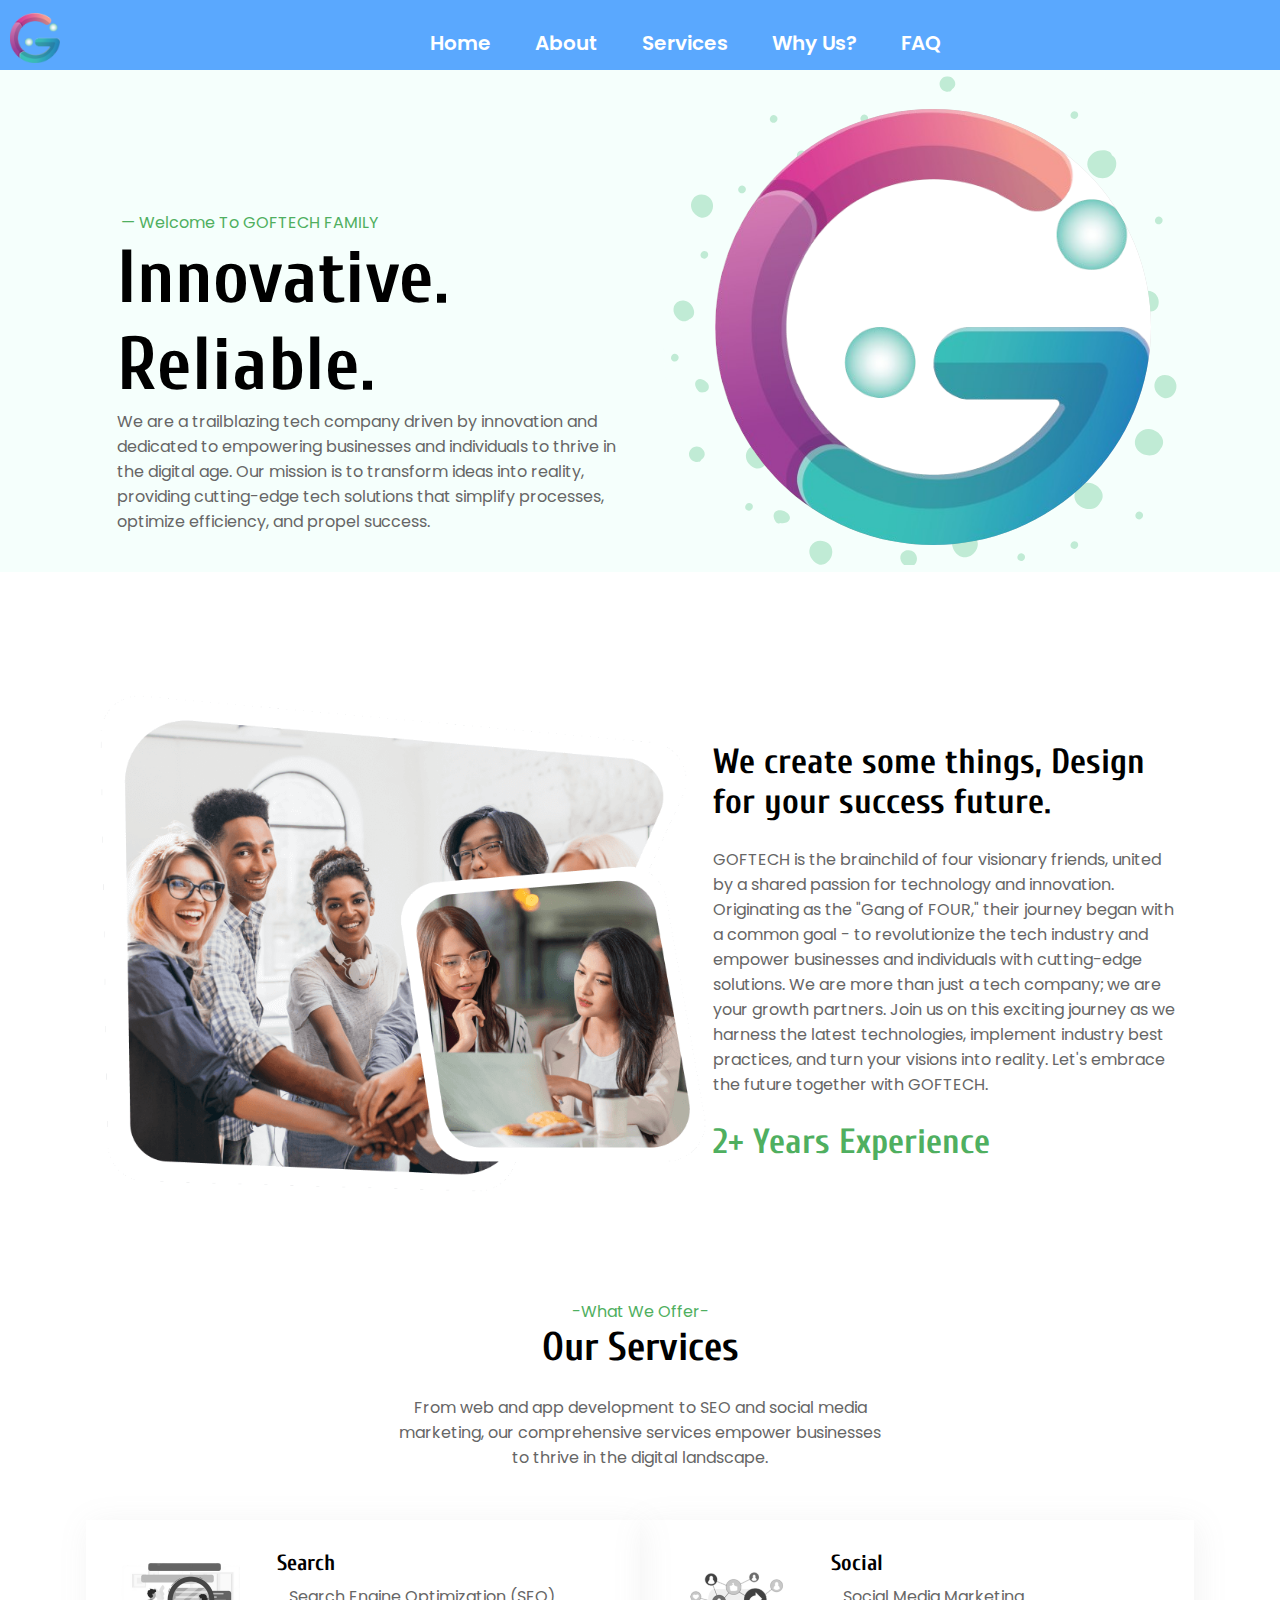
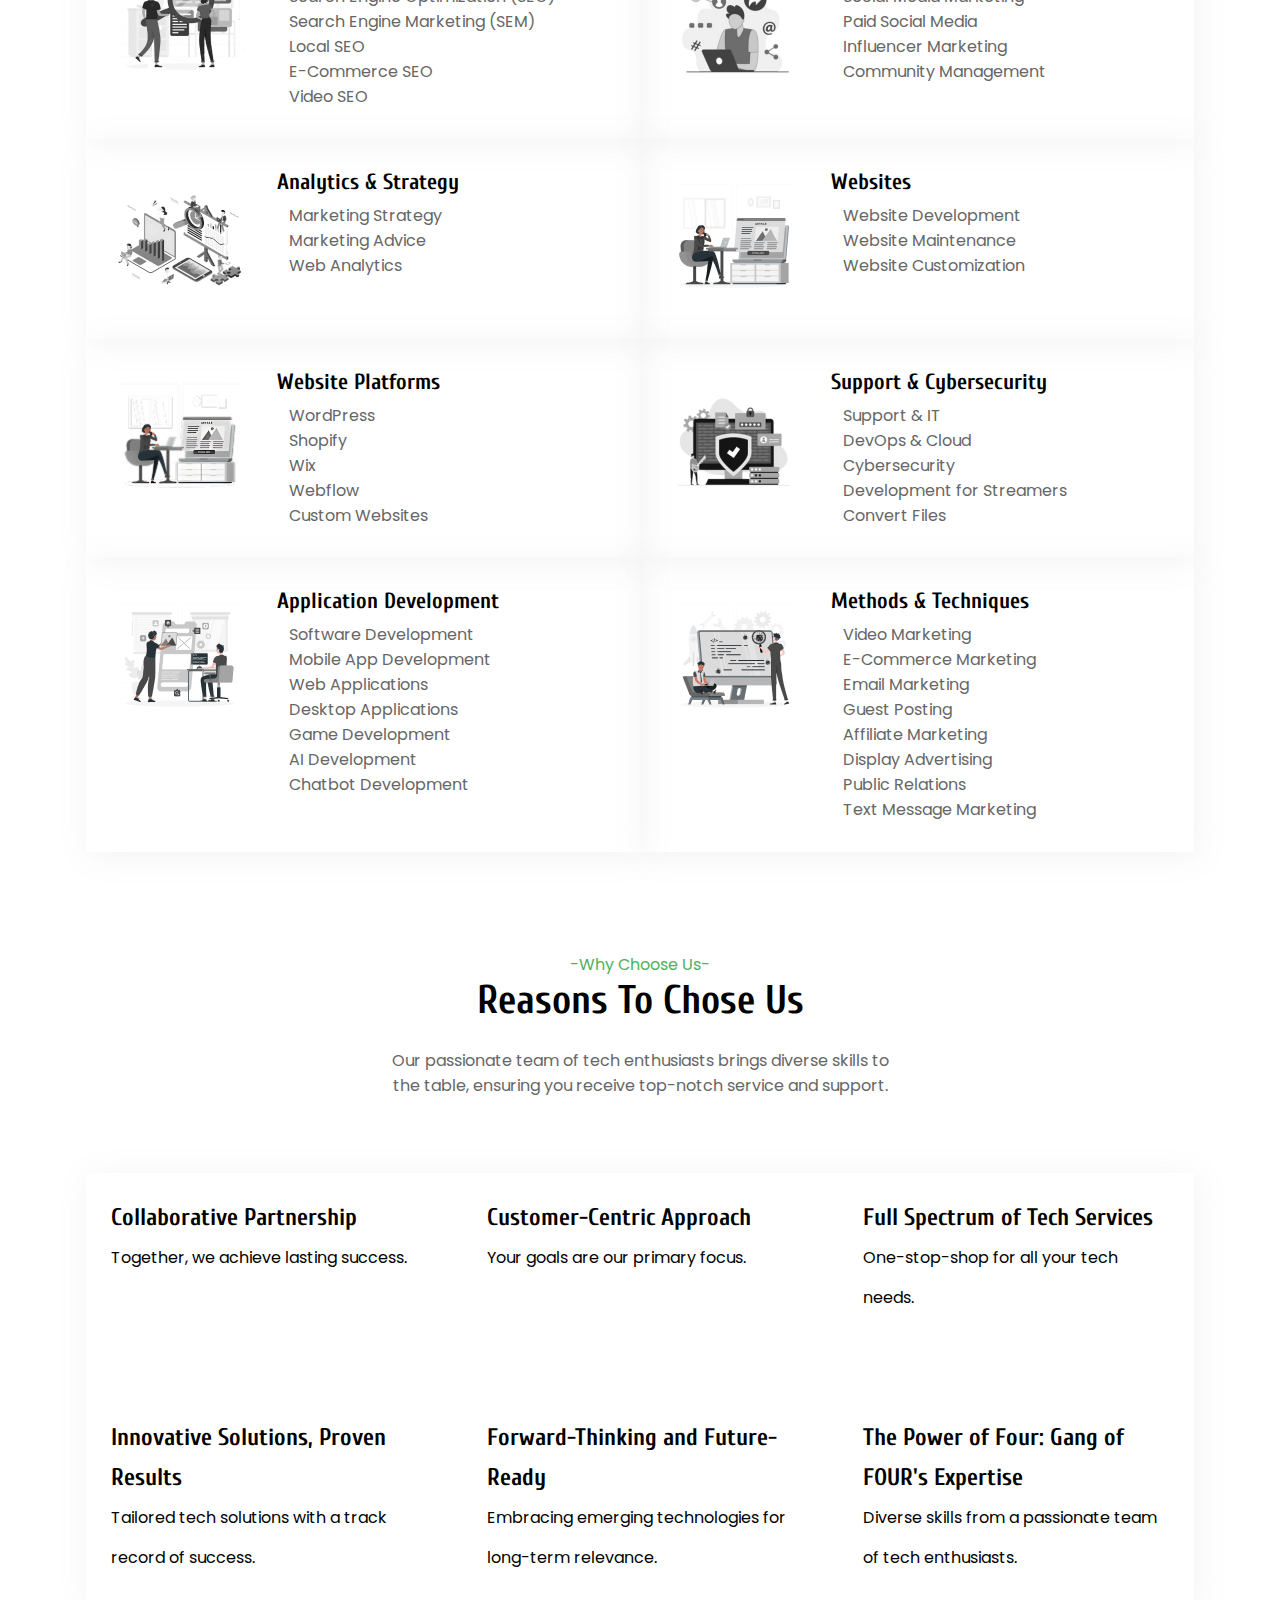
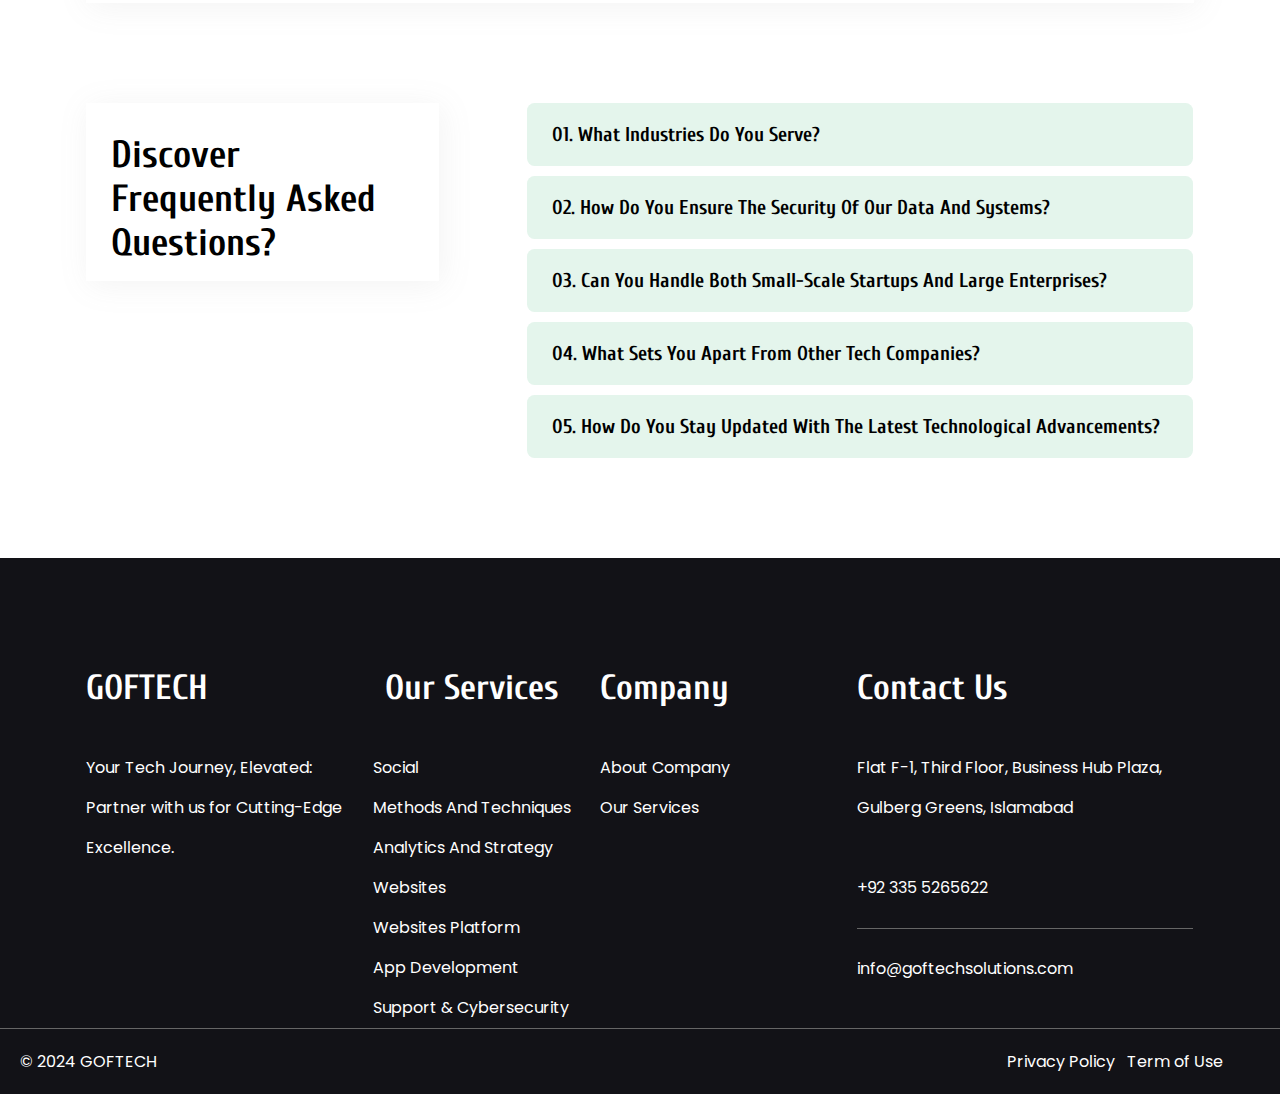
<file: Goftech Solutions Website/index.html>
<!DOCTYPE html>
<html lang="en">
<head>
    <meta charset="UTF-8">
    <meta name="viewport" content="width=device-width, initial-scale=1.0">
    <link rel="stylesheet" href="style.css">
    <title>GOFTECH WEBSITE</title>
</head>
<body>

    <div class="bg">
        <div class="nav-bar">
            <div class="logo">
                <img src="logo.png" alt="Logo">
            </div>
            <div class="nav-bar-content">
                <ul style="list-style-type:none;">
                    <li><a href="#">Home</a></li>
                    <li><a href="#">About</a></li>
                    <li><a href="#">Services</a></li>
                    <li><a href="#">Why Us?</a></li>
                    <li><a href="#">FAQ</a></li>
                </ul>
            </div>
        </div>
    
        <section>
            <div class="body-content">
                <div class="text-area">
    
                    <p class="Green-Text">&nbsp— Welcome To GOFTECH FAMILY</p>
    
                    <p class="big-text">Innovative. Reliable.</p>
    
                    <p style="color: #666666;">We are a trailblazing tech company driven by innovation and dedicated to empowering businesses and individuals to thrive in the digital age. Our mission is to transform ideas into reality, providing cutting-edge tech solutions that simplify processes, optimize efficiency, and propel success.</p>
    
                </div>
                <div class="big-image">
                    <img src="big-image.png" alt="Big Image Was Here MOYE MOYE" class="big-image">
                </div>
            </div>
        </section>
    </div>

    <section class="body-content2">
        <div class="image-banner">
            <img src="about-banner.png" alt="THERE WAS A BANNER MOYE MOYE">
        </div>

        <div class="texts">
            <div class="text-container">
                <p class="big-text2">We create some things, Design for your success future.</p><br>

                <p style="color: #666666;">GOFTECH is the brainchild of four visionary friends, united by a shared passion for technology and innovation. Originating as the "Gang of FOUR," their journey began with a common goal - to revolutionize the tech industry and empower businesses and individuals with cutting-edge solutions. We are more than just a tech company; we are your growth partners. Join us on this exciting journey as we harness the latest technologies, implement industry best practices, and turn your visions into reality. Let's embrace the future together with GOFTECH.</p><br>
                <p class="exp-text">2+ Years Experience</p>
            </div>
        </div>
    </section>

    <section>
        <div class="services-container">
            <div class="services">
                <p class="Green-Text">-What We Offer-</p>
                <p class="big-text3">Our Services</p><br>
                <p style="color: #666666;">From web and app development to SEO and social media marketing, our comprehensive services empower businesses to thrive in the digital landscape.</p>
            </div>
        </div>
    </section>

    <div class="skills-container">
        <section class="skills-section">
            <div class="search">
                <div class="inner-grid">
                    <img src="search.png" alt="">
                    
                    <ul>
                        <p>
                            Search
                        </p>
                        <li>Search Engine Optimization (SEO)</li>
                        <li>Search Engine Marketing (SEM)</li>
                        <li>Local SEO</li>
                        <li>E-Commerce SEO</li>
                        <li>Video SEO</li>
                    </ul>
                </div>
            </div>
            <div class="social skill">
                <div class="inner-grid">
                    <img src="social.png" alt="">
                    <ul>
                        <p>
                            Social
                        </p>
                        <li>Social Media Marketing</li>
                        <li>Paid Social Media</li>
                        <li>Influencer Marketing</li>
                        <li>Community Management</li>
                    </ul>
                </div>
            </div>
            <div class="analytics skill">
                <div class="inner-grid">
                    <img src="analytics.png" alt="">
                    <ul>
                        <p>
                            Analytics & Strategy
                        </p>
                        <li>Marketing Strategy</li>
                        <li>Marketing Advice</li>
                        <li>Web Analytics</li>
                    </ul>
                </div>
            </div>
            <div class="websites skill">
                <div class="inner-grid">
                    <img src="website.png" alt="">
                    <ul>
                        <p>
                            Websites
                        </p>
                        <li>Website Development</li>
                        <li>Website Maintenance</li>
                        <li>Website Customization</li>
                    </ul>
                </div>
            </div>
            <div class="website-platforms skill">
                <div class="inner-grid">
                    <img src="website (1).png" alt="">
                    <ul>
                        <p>
                            Website Platforms
                        </p>
                        <li>WordPress</li>
                        <li>Shopify</li>
                        <li>Wix</li>
                        <li>Webflow</li>
                        <li>Custom Websites</li>
                    </ul>
                </div>
            </div>
            <div class="cybersecurity skill">
                <div class="inner-grid">
                    <img src="cyber.png" alt="">
                    <ul>
                        <p>
                            Support & Cybersecurity
                        </p>
                        <li>Support & IT</li>
                        <li>DevOps & Cloud</li>
                        <li>Cybersecurity</li>
                        <li>Development for Streamers</li>
                        <li>Convert Files</li>
                    </ul>
                </div>
            </div>
            <div class="application skill">
                <div class="inner-grid">
                    <img src="app.png" alt="">
                    <ul>
                        <p>
                            Application Development
                        </p>
                        <li>Software Development</li>
                        <li>Mobile App Development</li>
                        <li>Web Applications</li>
                        <li>Desktop Applications</li>
                        <li>Game Development</li>
                        <li>AI Development</li>
                        <li>Chatbot Development</li>
                    </ul>
                </div>
            </div>
            <div class="techniques skill">
                <div class="inner-grid">
                    <img src="methods.png" alt="">
                    <ul>
                        <p>
                            Methods & Techniques
                        </p>
                        <li>Video Marketing</li>
                        <li>E-Commerce Marketing</li>
                        <li>Email Marketing</li>
                        <li>Guest Posting</li>
                        <li>Affiliate Marketing</li>
                        <li>Display Advertising</li>
                        <li>Public Relations</li>
                        <li>Text Message Marketing</li>
                    </ul>
                </div>
            </div>
    
        </section>

        <section>
            <div class="services-container">
                <div class="services">
                    <p class="Green-Text">-Why Choose Us-</p>
                    <p class="big-text3">Reasons To Chose Us</p><br>
                    <p style="color: #666666;">Our passionate team of tech enthusiasts brings diverse skills to the table, ensuring you receive top-notch service and support.</p>
                </div>
            </div><br><br><br>
        </section>

    </div>

    <section>
        <div class="reason">
            <div class="collab reasons">
                <p id="text-big">Collaborative Partnership</p>
                <p>Together, we achieve lasting success.</p>
            </div>
            <div class="customer reasons">
                <p id="text-big">Customer-Centric Approach</p>
                <p>Your goals are our primary focus.</p>
            </div>
            <div class="full reasons">
                <p id="text-big">Full Spectrum of Tech Services</p>
                <p>One-stop-shop for all your tech needs.</p>
            </div>
            <div class="innovation reasons">
                <p id="text-big">Innovative Solutions, Proven Results</p>
                <p>Tailored tech solutions with a track record of success.</p>
            </div>
            <div class="foward reasons">
                <p id="text-big">Forward-Thinking and Future-Ready</p>
                <p>Embracing emerging technologies for long-term relevance.</p>
            </div>
            <div class="power reasons">
                <p id="text-big">The Power of Four: Gang of FOUR's Expertise</p>
                <p>Diverse skills from a passionate team of tech enthusiasts.</p>
            </div>
        </div>
    </section>

    <section>
        <div class="faq">
            <p class="disc">Discover Frequently Asked Questions?</p>
            <div class="inner-faq-grid">
                <div class="q1 same">01. What Industries Do You Serve?</div>
                <div class="q2 same">02. How Do You Ensure The Security Of Our Data And Systems?</div>
                <div class="q3 same">03. Can You Handle Both Small-Scale Startups And Large Enterprises?</div>
                <div class="q4 same">04. What Sets You Apart From Other Tech Companies? </div>
                <div class="q5 same">05. How Do You Stay Updated With The Latest Technological Advancements?</div>
            </div>
        </div>
    </section>

    <footer>
        <div class="big-container">
            <div class="footer-container">
                <div class="foot">
                    <div class="goftech">
                        <p class="big-text2">GOFTECH</p><br>
                        <p>Your Tech Journey, Elevated: Partner with us for Cutting-Edge Excellence.</p>
                    </div>
                    <div class="services">
                        <p class="big-text2">Our Services</p><br>
                        <ul>
                            <li><a href="#">Social</a></li>
                            <li><a href="#">Methods And Techniques</a></li>
                            <li><a href="#">Analytics And Strategy</a></li>
                            <li><a href="#">Websites</a></li>
                            <li><a href="#">Websites Platform</a></li>
                            <li><a href="#">App Development</a></li>
                            <li><a href="#">Support & Cybersecurity</a></li>
                        </ul>
                    </div>
                    <div class="company">
                        <p class="big-text2">Company</p><br>
                        <ul>
                            <li><a href="">About Company</a></li>
                            <li><a href="">Our Services</a></li>
                        </ul>
                    </div>
                    <div class="contact">
                        <p class="big-text2">Contact Us</p><br>
                        <p>Flat F-1, Third Floor, Business Hub Plaza, Gulberg Greens, Islamabad</p><br>
                        <p><a href="https://wa.me/+923355265622">+92 335 5265622</a></p>
                        <hr>
                        <a href="mailto:info@goftechsolutions.com">info@goftechsolutions.com</a>
                    </div>
                    
                </div>
            </div>
            <div class="copyrights">
                <p>© 2024 GOFTECH</p>
                <ul>
                    <li><a href="">Privacy Policy&nbsp</a></li>
                    <li><a href="">&nbspTerm of Use</a></li>
                </ul>
            </div>
        </div>
    </footer>
</body>
</html>
</file>
<file: Goftech Solutions Website/style.css>
@import url('https://fonts.googleapis.com/css2?family=Montserrat:ital,wght@0,100..900;1,100..900&family=Poppins:ital,wght@0,100;0,200;0,300;0,400;0,500;0,600;0,700;0,800;0,900;1,100;1,200;1,300;1,400;1,500;1,600;1,700;1,800;1,900&display=swap');

@import url('https://fonts.googleapis.com/css2?family=Cuprum:ital,wght@0,400..700;1,400..700&family=Montserrat:ital,wght@0,100..900;1,100..900&family=Poppins:ital,wght@0,100;0,200;0,300;0,400;0,500;0,600;0,700;0,800;0,900;1,100;1,200;1,300;1,400;1,500;1,600;1,700;1,800;1,900&display=swap');

*{
    margin: 0;
    padding: 0;
    box-sizing: border-box;
}

body{
    font-family: "Poppins", serif;
    
}

.bg{
    background-color: #F5FFFC;
    overflow: auto;
}

.bg .nav-bar{
    /* margin: 20px; */
    /* border: 2px solid red; */
    padding-top: 13px;
    padding-left: 10px;
    display: grid;
    grid-template-columns: 100px 1fr;
    column-gap: 300px;
    background-color: #0075ffa1;
    
}

/* .nav-bar .logo{
    
} */

.nav-bar .logo img{
    height: 50px;
}

.nav-bar .nav-bar-content{
    margin-top: 15px;
}

.nav-bar .nav-bar-content li{
    display: inline-block;
    padding: 0px 20px;
}

.nav-bar .nav-bar-content li a{
    text-decoration: none;
    font-size: 20px;
    font-weight: 600;
}


/* ############Pseudo Classes############# */

/* unvisited link */
a:link {
    color: white;
  }
  
  /* visited link */
a:visited {
    color: white;
}
  
  /* mouse over link */
  a:hover {
    color: #4FAF60;
  }
  
  /* selected link */
  a:active {
    color: white;
  }

/* ############ Utility Classes ########### */

.Green-Text{
    color: #4FAF60;
}

.big-text{
    font-family: "Cuprum", sans-serif;
    font-size: 75px;
    font-weight: bold;
}

.big-text2{
    font-family: "Cuprum", sans-serif;
    font-size: 35px;
    font-weight: bold;
}

.big-text3{
    font-family: "Cuprum", sans-serif;
    font-size: 40px;
    font-weight: bold;
}

/* .text-grey{
    color: #666666;
} */


/* ################# Body Content 1 ############ */

.body-content{
    display: grid;
    grid-template-columns: repeat(2,1fr);
    margin-left: 20px;
    column-gap: 10px;
}

.body-content .text-area{
    margin-top: 140px;
    margin-left: 97px;
}


/* ###################### Body Content 2 #################### */

.body-content2{
    margin-top: 120px;
    margin-left: 100px;
    display: grid;
    grid-template-columns: repeat(2,1fr);

}

.body-content2 .image-banner img{
    height: 500px;
}

.text-container{
    margin-top: 50px;
    max-width: 470px;
}

.exp-text{
    font-family: "Cuprum", sans-serif;
    font-size: 35px;
    font-weight: bold;
    color: #4FAF60;
}


/* ################# Services ################# */
.services-container{
    margin-top: 100px;
}

.services{
    text-align: center;
    max-width: 500px;
    margin: 0 auto;
}

/* ############## Skill Section ################ */
.skills-container{
    margin-top: 50px;
}

.skills-section{
    width: 1108px;
    display: grid;
    grid-template-columns: 1fr 1fr;
    margin: 0 auto;
}

.skills-section .inner-grid{
    display: grid;
    grid-template-columns: 33% 66%;
    padding: 30px 25px;
    width: 100%;
    height: 100%;
    box-shadow: 3px 4px 30px hsla(0, 0%, 53%, 0.1);
    
}

.skills-section .inner-grid img{
    width: 140px;
    height: 140px;
}

.skills-section .inner-grid ul{
    list-style-type: none;
}

.skills-section .inner-grid li{
    padding-left: 12px;
    color: #666666;
}

.skills-section .inner-grid p{
    font-family: "Cuprum", sans-serif;
    font-size: 22px;
    font-weight: bold;
    margin-bottom: 8px;
}

.inner-grid:hover{
    border-bottom: 1.5px solid red;
}


/* ############## Reasons ############# */

.reason{
    /* border: 1px solid red; */
    width: 1108px;
    height: fit-content;
    margin: 0 auto;
    display: grid;
    grid-template-columns: 1fr 1fr 1fr;
    grid-auto-rows: 1fr;
    gap: 10px 20px;
    box-shadow: 3px 4px 30px hsla(0, 0%, 53%, 0.1);
}

.reason .reasons{
    /* border: 1px solid black; */
    padding: 15px;
    line-height: 40px;
    margin: 10px;
    background-color: inherit;
    transition: background-color 0.5s ease 0s;
}

.reason .reasons:hover{
    color: white;
    background-color: #28AF60;
}

#text-big{
    font-family: "Cuprum", sans-serif;
    font-size: 24px;
    font-weight: bold;
}

/* ############### FAQs ############### */

.faq{
    padding-top: 100px;
    width: 1108px;
    margin: 0 auto;
    display: grid;
    grid-template-columns: 441px 666px;
}

.disc{
    width: 80%;
    height: 50%;
    padding: 30px 25px;

    font-family: "Cuprum", sans-serif;
    font-size: 38px;
    font-weight: bold;

    box-shadow: 3px 4px 30px hsla(0, 0%, 53%, 0.1);;
}

.inner-faq-grid{
    display: grid;
    grid-template-rows: repeat(auto-fit,1fr);
    row-gap: 10px;
}

.inner-faq-grid .same{
    padding: 20px 25px;

    border-radius: 7.5px;
    font-family: "Cuprum", sans-serif;
    font-size: 20px;
    font-weight: bold;

    background-color: #E4F5EC;
    transition: background-color 0.5s ease 0s;
}

.same:hover{
    color: white;
    background-color: #28AF60;
}

/* ############ Footer ############ */

.big-container{
    background-color: #121217;
    color: white;
}

.footer-container{
    background-color: #121217;
    color: white;
    margin-top: 100px;
    border-bottom: 1px solid #666;
}

.foot{
    width: 1108px;
    margin: 0 auto;
    padding: 110px 80px 0px 0px;
    display: grid;
    grid-template-columns: 257px 257px 257px 336px;
    line-height: 40px;
    
}

.foot li{
    text-align: left;
    list-style-type: none;
}

.foot li a{
    text-decoration: none;
}

.foot .contact a{
    text-decoration: none;
}

.foot hr{
    border: none;
    border-top: 1px solid #666; 
    margin: 20px 0;
}

.big-container .copyrights {
    padding: 20px;
    width: 1343px;
    display: grid;
    grid-template-columns: repeat(2,1fr);
    column-gap: 670px;
}


.big-container .copyrights li{
    list-style-type: none;
    display: inline;
}

.big-container .copyrights li a{
    text-decoration: none;
}
</file>
